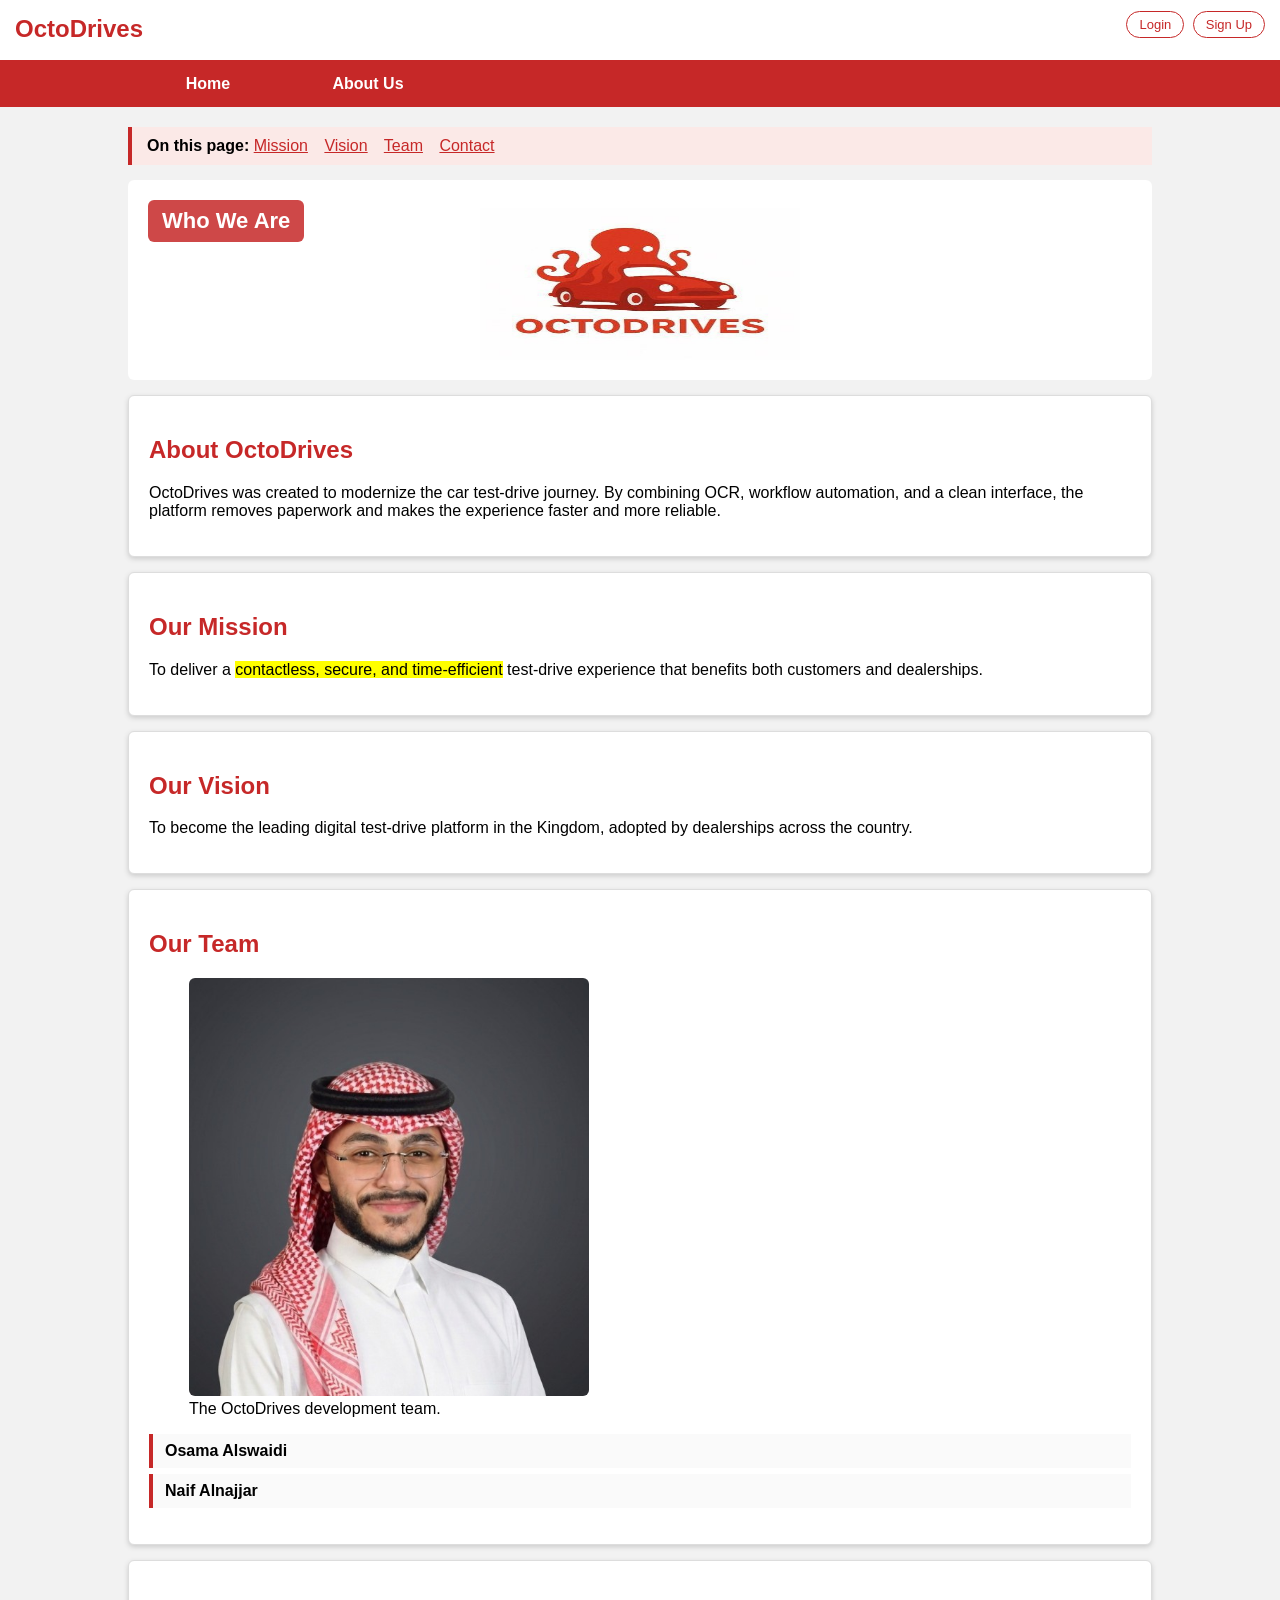
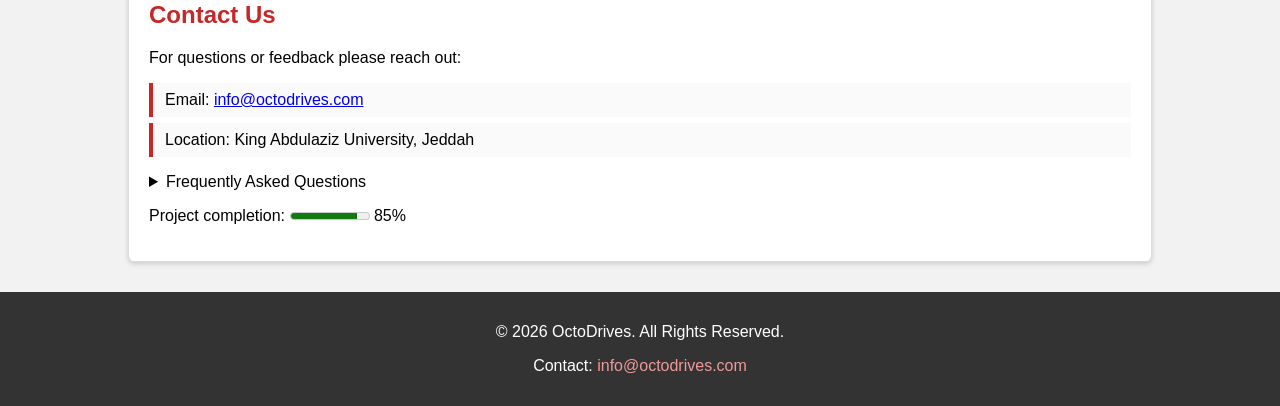
<file: about.html>
<!DOCTYPE html>
<html lang="en">
<head>
<meta charset="UTF-8">
<meta name="author" content="Osama Alswaidi, Naif Alnajjar">
<title>OctoDrives - About Us</title>
<link rel="stylesheet" type="text/css" href="css/style.css">
</head>
<body>

<header>
    <div class="logo">OctoDrives</div>
    <div class="header-links">
        <a href="login.html">Login</a>
        <a href="signup.html">Sign Up</a>
    </div>
</header>

<nav>
    <ul>
        <li>
            <a href="index.html">Home</a>
            <ul>
                <li><a href="index.html#about">The Project</a></li>
                <li><a href="index.html#features">Features</a></li>
                <li><a href="index.html#compare">Compare</a></li>
                <li><a href="index.html#how">How It Works</a></li>
            </ul>
        </li>
        <li>
            <a href="about.html">About Us</a>
            <ul>
                <li><a href="about.html#mission">Mission</a></li>
                <li><a href="about.html#vision">Vision</a></li>
                <li><a href="about.html#team">Team</a></li>
                <li><a href="about.html#contact">Contact</a></li>
            </ul>
        </li>
    </ul>
</nav>

<div class="container">

    <div class="page-links">
        <strong>On this page:</strong>
        <a href="#mission">Mission</a>
        <a href="#vision">Vision</a>
        <a href="#team">Team</a>
        <a href="#contact">Contact</a>
    </div>

    <div class="banner-box">
        <a href="about.html">
            <img src="images/about-banner.jpeg" alt="About OctoDrives banner" width="900" height="200" class="banner">
            <span class="banner-text">Who We Are</span>
        </a>
    </div>

    <article class="card">
        <h2>About OctoDrives</h2>
        <p>OctoDrives was created to modernize the car test-drive journey. By combining
        OCR, workflow automation, and a clean interface, the platform removes paperwork
        and makes the experience faster and more reliable.</p>
    </article>

    <section class="card" id="mission">
        <h2>Our Mission</h2>
        <p>To deliver a <mark>contactless, secure, and time-efficient</mark> test-drive
        experience that benefits both customers and dealerships.</p>
    </section>

    <section class="card" id="vision">
        <h2>Our Vision</h2>
        <p>To become the leading digital test-drive platform in the Kingdom, adopted by
        dealerships across the country.</p>
    </section>

    <section class="card" id="team">
        <h2>Our Team</h2>
        <figure>
            <img src="images/team.jpg" alt="OctoDrives Team" width="400" height="418" style="border-radius:6px;">
            <figcaption>The OctoDrives development team.</figcaption>
        </figure>
        <ul class="feature">
            <li><strong>Osama Alswaidi</strong></li>
            <li><strong>Naif Alnajjar</strong></li>
        </ul>
    </section>

    <section class="card" id="contact">
        <h2>Contact Us</h2>
        <p>For questions or feedback please reach out:</p>
        <ul class="feature">
            <li>Email: <a href="mailto:info@octodrives.com">info@octodrives.com</a></li>
            <li>Location: King Abdulaziz University, Jeddah</li>
        </ul>

        <details>
            <summary>Frequently Asked Questions</summary>
            <ul>
                <li>Is OctoDrives free? Yes, for dealership customers.</li>
                <li>Do I need to visit the dealership? Only to pick up the car.</li>
                <li>Is my ID safe? Yes, OCR runs locally.</li>
            </ul>
        </details>

        <p>Project completion: <meter min="0" max="100" value="85">85%</meter> 85%</p>
    </section>

</div>

<footer>
    <p>&copy; 2026 OctoDrives. All Rights Reserved.</p>
    <p>Contact: <a href="mailto:info@octodrives.com">info@octodrives.com</a></p>
</footer>

</body>
</html>
</file>
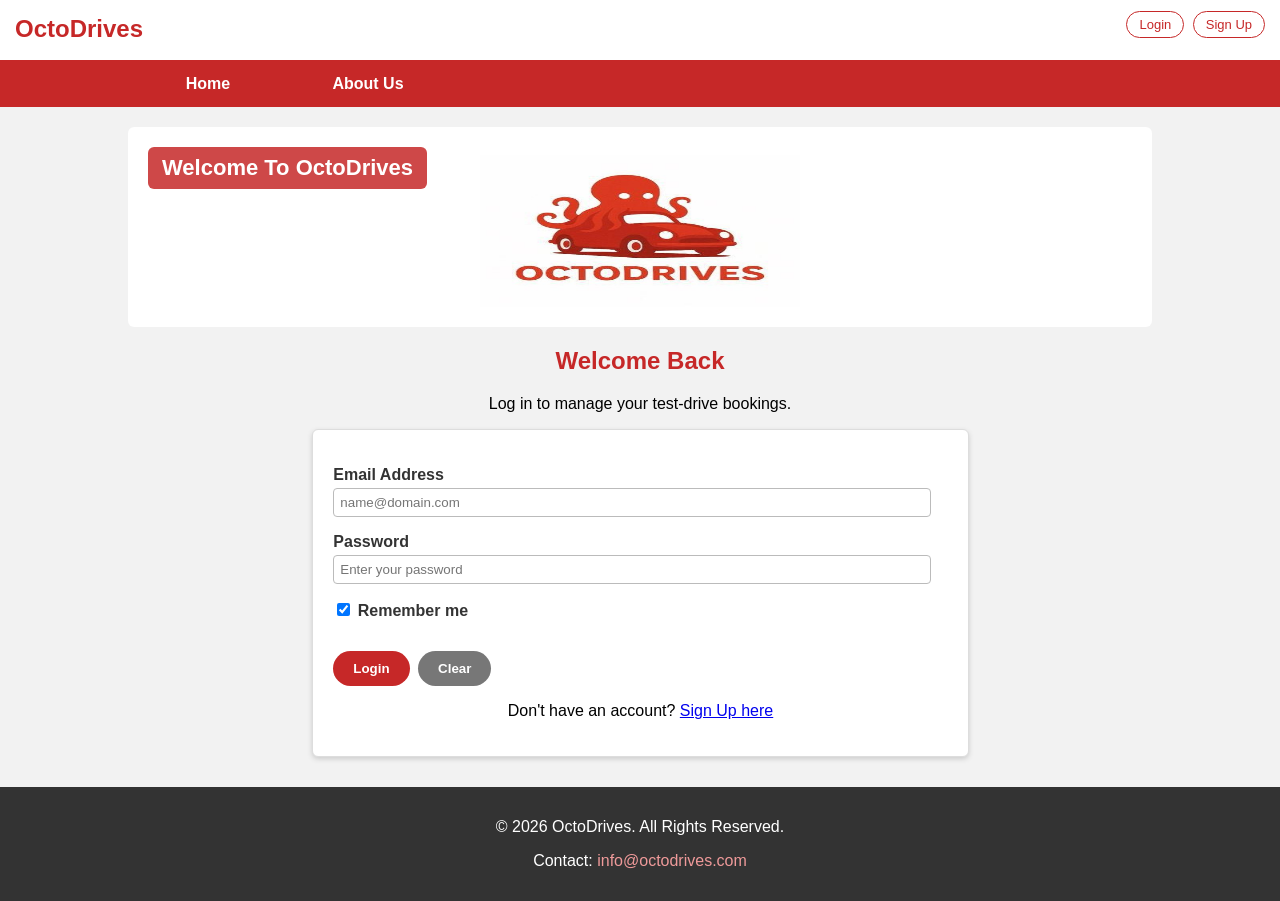
<file: login.html>
<!DOCTYPE html>
<html lang="en">
<head>
<meta charset="UTF-8">
<meta name="author" content="Osama Alswaidi, Naif Alnajjar">
<title>OctoDrives - Login</title>
<link rel="stylesheet" type="text/css" href="css/style.css">
<script src="js/script.js"></script>
</head>
<body>

<header>
    <div class="logo">OctoDrives</div>
    <div class="header-links">
        <a href="login.html">Login</a>
        <a href="signup.html">Sign Up</a>
    </div>
</header>

<nav>
    <ul>
        <li>
            <a href="index.html">Home</a>
            <ul>
                <li><a href="index.html#about">The Project</a></li>
                <li><a href="index.html#features">Features</a></li>
                <li><a href="index.html#compare">Compare</a></li>
                <li><a href="index.html#how">How It Works</a></li>
            </ul>
        </li>
        <li>
            <a href="about.html">About Us</a>
            <ul>
                <li><a href="about.html#mission">Mission</a></li>
                <li><a href="about.html#vision">Vision</a></li>
                <li><a href="about.html#team">Team</a></li>
                <li><a href="about.html#contact">Contact</a></li>
            </ul>
        </li>
    </ul>
</nav>

<div class="container">

    <div class="banner-box">
        <a href="about.html">
            <img src="images/login-banner.jpeg" alt="OctoDrives login banner - go to About Us" width="900" height="200" class="banner">
            <span class="banner-text">Welcome To OctoDrives</span>
        </a>
    </div>

    <h2 style="text-align:center;">Welcome Back</h2>
    <p style="text-align:center;">Log in to manage your test-drive bookings.</p>

    <form name="loginForm" method="post" action="index.html">
        <p>
            <label for="email">Email Address</label>
            <input type="email" id="email" name="email" class="field" placeholder="name@domain.com">
        </p>
        <p>
            <label for="pwd">Password</label>
            <input type="password" id="pwd" name="pwd" class="field" placeholder="Enter your password">
        </p>
        <p>
            <input type="checkbox" id="remember" name="remember" checked>
            <label for="remember" style="display:inline;">Remember me</label>
        </p>
        <p>
            <input type="button" value="Login" class="btn" onclick="validateLogin()">
            <input type="reset" value="Clear" class="btn gray">
        </p>
        <p style="text-align:center;">
            Don't have an account? <a href="signup.html">Sign Up here</a>
        </p>
    </form>

</div>

<footer>
    <p>&copy; 2026 OctoDrives. All Rights Reserved.</p>
    <p>Contact: <a href="mailto:info@octodrives.com">info@octodrives.com</a></p>
</footer>

</body>
</html>
</file>
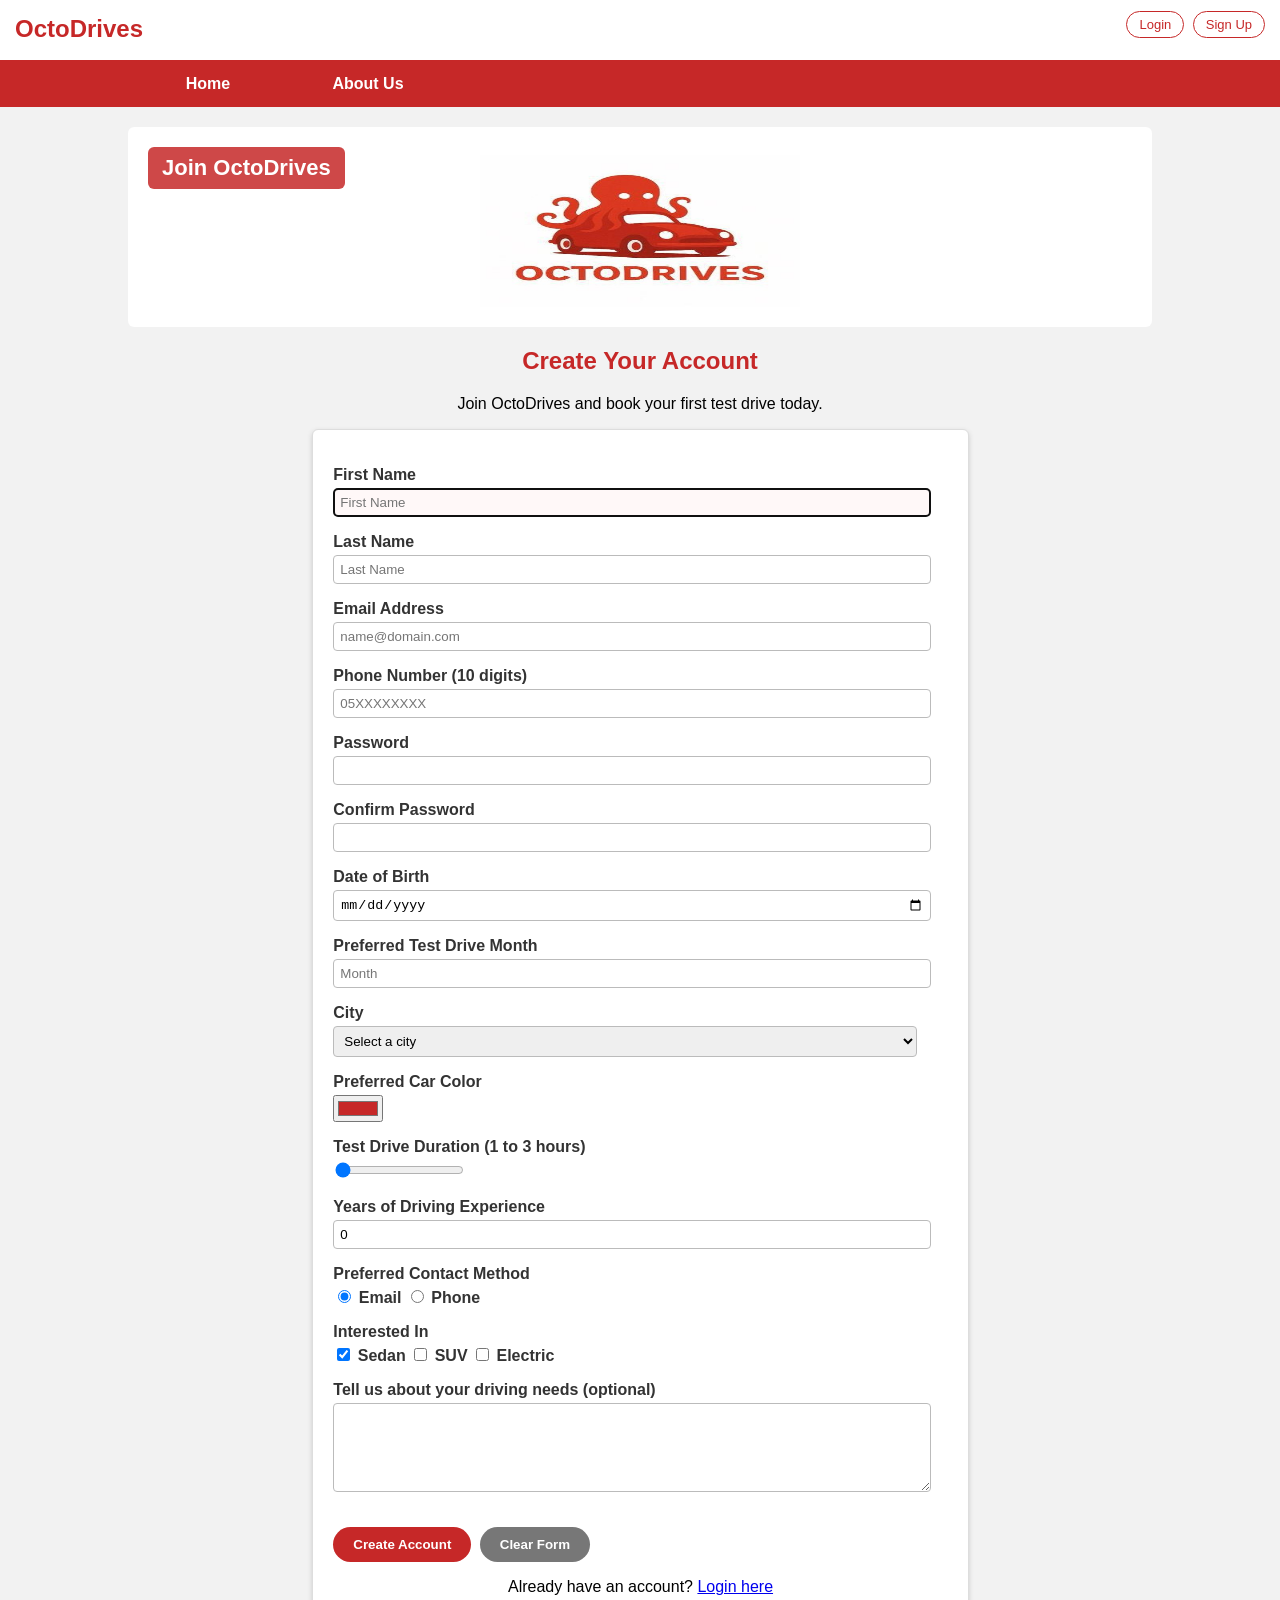
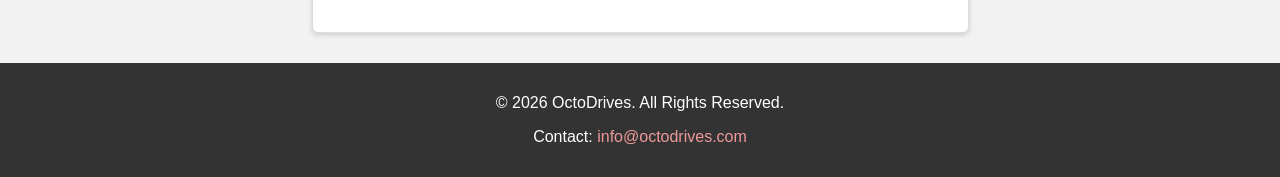
<file: signup.html>
<!DOCTYPE html>
<html lang="en">
<head>
<meta charset="UTF-8">
<meta name="author" content="Osama Alswaidi, Naif Alnajjar">
<title>OctoDrives - Sign Up</title>
<link rel="stylesheet" type="text/css" href="css/style.css">
<script src="js/script.js"></script>
</head>
<body>

<header>
    <div class="logo">OctoDrives</div>
    <div class="header-links">
        <a href="login.html">Login</a>
        <a href="signup.html">Sign Up</a>
    </div>
</header>

<nav>
    <ul>
        <li>
            <a href="index.html">Home</a>
            <ul>
                <li><a href="index.html#about">The Project</a></li>
                <li><a href="index.html#features">Features</a></li>
                <li><a href="index.html#compare">Compare</a></li>
                <li><a href="index.html#how">How It Works</a></li>
            </ul>
        </li>
        <li>
            <a href="about.html">About Us</a>
            <ul>
                <li><a href="about.html#mission">Mission</a></li>
                <li><a href="about.html#vision">Vision</a></li>
                <li><a href="about.html#team">Team</a></li>
                <li><a href="about.html#contact">Contact</a></li>
            </ul>
        </li>
    </ul>
</nav>

<div class="container">

    <div class="banner-box">
        <a href="about.html">
            <img src="images/signup-banner.jpeg" alt="OctoDrives sign up banner - go to About Us" width="900" height="200" class="banner">
            <span class="banner-text">Join OctoDrives</span>
        </a>
    </div>

    <h2 style="text-align:center;">Create Your Account</h2>
    <p style="text-align:center;">Join OctoDrives and book your first test drive today.</p>

    <form name="signupForm" method="post" action="index.html" autocomplete="on" onreset="formCleared()">

        <p>
            <label for="fname">First Name</label>
            <input type="text" id="fname" name="fname" class="field" size="25" maxlength="30" placeholder="First Name" autofocus onblur="checkEmpty('fname', 'fnameMsg')">
            <span id="fnameMsg" class="error"></span>
        </p>
        <p>
            <label for="lname">Last Name</label>
            <input type="text" id="lname" name="lname" class="field" size="25" maxlength="30" placeholder="Last Name" onblur="checkEmpty('lname', 'lnameMsg')">
            <span id="lnameMsg" class="error"></span>
        </p>
        <p>
            <label for="email">Email Address</label>
            <input type="email" id="email" name="email" class="field" placeholder="name@domain.com" onblur="checkEmpty('email', 'emailMsg')">
            <span id="emailMsg" class="error"></span>
        </p>
        <p>
            <label for="phone">Phone Number (10 digits)</label>
            <input type="tel" id="phone" name="phone" class="field" placeholder="05XXXXXXXX" pattern="[0-9]{10}" onfocus="showPhoneHelp()" onblur="hidePhoneHelp()">
            <span id="phoneHelp" style="color:#c62828; font-size:13px;"></span>
        </p>
        <p>
            <label for="pwd">Password</label>
            <input type="password" id="pwd" name="pwd" class="field">
        </p>
        <p>
            <label for="pwd2">Confirm Password</label>
            <input type="password" id="pwd2" name="pwd2" class="field" onblur="checkPasswords()">
            <span id="pwd2Msg" class="error"></span>
        </p>
        <p>
            <label for="dob">Date of Birth</label>
            <input type="date" id="dob" name="dob" class="field">
        </p>
        <p>
            <label for="driveMonth">Preferred Test Drive Month</label>
            <input type="text" id="driveMonth" name="driveMonth" class="field" list="months" placeholder="Month">
            <datalist id="months">
                <option value="January"></option>
                <option value="February"></option>
                <option value="March"></option>
                <option value="April"></option>
                <option value="May"></option>
                <option value="June"></option>
                <option value="July"></option>
                <option value="August"></option>
                <option value="September"></option>
                <option value="October"></option>
                <option value="November"></option>
                <option value="December"></option>
            </datalist>
        </p>
        <p>
            <label for="city">City</label>
            <select id="city" name="city" class="field">
                <option value="">Select a city</option>
                <option value="Jeddah">Jeddah</option>
                <option value="Riyadh">Riyadh</option>
                <option value="Dammam">Dammam</option>
                <option value="Makkah">Makkah</option>
                <option value="Madinah">Madinah</option>
            </select>
        </p>
        <p>
            <label for="carColor">Preferred Car Color</label>
            <input type="color" id="carColor" name="carColor" value="#c62828">
        </p>
        <p>
            <label for="duration">Test Drive Duration (1 to 3 hours)</label>
            <input type="range" id="duration" name="duration" min="1" max="3" value="1">
        </p>
        <p>
            <label for="experience">Years of Driving Experience</label>
            <input type="number" id="experience" name="experience" class="field" min="0" max="60" step="1" value="0">
        </p>

        <p>
            <label>Preferred Contact Method</label>
            <input type="radio" id="email-r" name="contact" value="email" checked>
            <label for="email-r" style="display:inline;">Email</label>
            <input type="radio" id="phone-r" name="contact" value="phone">
            <label for="phone-r" style="display:inline;">Phone</label>
        </p>

        <p>
            <label>Interested In</label>
            <input type="checkbox" id="sedan" name="sedan" checked>
            <label for="sedan" style="display:inline;">Sedan</label>
            <input type="checkbox" id="suv" name="suv">
            <label for="suv" style="display:inline;">SUV</label>
            <input type="checkbox" id="electric" name="electric">
            <label for="electric" style="display:inline;">Electric</label>
        </p>

        <p>
            <label for="feedback">Tell us about your driving needs (optional)</label>
            <textarea id="feedback" name="feedback" class="field" rows="5" cols="40"></textarea>
        </p>

        <p>
            <input type="button" value="Create Account" class="btn" onclick="validateSignup()">
            <input type="reset" value="Clear Form" class="btn gray">
        </p>

        <p style="text-align:center;">
            Already have an account? <a href="login.html">Login here</a>
        </p>
    </form>

</div>

<footer>
    <p>&copy; 2026 OctoDrives. All Rights Reserved.</p>
    <p>Contact: <a href="mailto:info@octodrives.com">info@octodrives.com</a></p>
</footer>

</body>
</html>
</file>
<file: css/style.css>
body {
    font-family: Arial, Helvetica, sans-serif;
    background-color: #f2f2f2;
    margin: 0;
}

h1, h2 { color: #c62828; }

header {
    background-color: white;
    padding: 15px;
    height: 30px;
    border-bottom: 3px solid #c62828;
}

.logo {
    color: #c62828;
    font-size: 24px;
    font-weight: bold;
    display: inline;
}

.header-links { float: right; }

.header-links a {
    color: #c62828;
    text-decoration: none;
    border: 1px solid #c62828;
    padding: 5px 12px;
    margin-left: 4px;
    border-radius: 15px;
    font-size: 13px;
}

nav {
    background-color: #c62828;
    height: 44px;
    padding-left: 10%;
}

nav ul {
    list-style: none;
    margin: 0;
    padding: 0;
}

nav ul li {
    float: left;
    position: relative;
    width: 10em;
}

nav ul li a {
    color: white;
    text-decoration: none;
    padding: 12px 20px;
    display: block;
    font-weight: bold;
    text-align: center;
}

nav ul li a:hover { background-color: #8e0000; }

nav ul li ul {
    display: none;
    position: absolute;
    width: 10em;
    background-color: white;
    z-index: 100;
}

nav ul li:hover ul { display: block; }

nav ul li ul li { border-top: 1px solid #ddd; }

nav ul li ul li a {
    color: #333;
    padding: 10px 18px;
    font-weight: normal;
    text-align: left;
}

nav ul li ul li a:hover {
    background-color: #fbe9e7;
    color: #c62828;
}

.container {
    width: 80%;
    margin-left: 10%;
    margin-top: 20px;
    margin-bottom: 20px;
}

.card {
    background-color: white;
    padding: 20px;
    border: 1px solid #ddd;
    border-radius: 6px;
    margin-bottom: 15px;
    box-shadow: 0px 2px 5px #ccc;
}

.page-links {
    background-color: #fbe9e7;
    padding: 10px 15px;
    border-left: 4px solid #c62828;
    margin-bottom: 15px;
}

.page-links a { color: #c62828; margin-right: 12px; }

.banner-box {
    position: relative;
    height: 200px;
    margin-bottom: 15px;
}

img.banner {
    position: absolute;
    top: 0px;
    left: 0px;
    width: 100%;
    height: 200px;
    border-radius: 6px;
    z-index: 1;
}

.banner-text {
    position: absolute;
    top: 20px;
    left: 20px;
    z-index: 2;
    color: white;
    font-size: 22px;
    font-weight: bold;
    text-decoration: none;
    padding: 8px 14px;
    background-color: rgba(198, 40, 40, 0.85);
    border-radius: 6px;
}

table { width: 100%; }

caption {
    font-weight: bold;
    color: #c62828;
    text-align: left;
    padding-bottom: 5px;
}

th, td {
    border: 1px solid #ccc;
    padding: 8px;
    text-align: left;
}

th { background-color: #c62828; color: white; }

.alt { background-color: #fafafa; }

tfoot td {
    background-color: #fbe9e7;
    font-weight: bold;
}

ul.feature { list-style: none; padding: 0; }

ul.feature li {
    background-color: #fafafa;
    border-left: 4px solid #c62828;
    padding: 8px 12px;
    margin-bottom: 6px;
}

form {
    background-color: white;
    padding: 20px;
    border: 1px solid #ddd;
    border-radius: 6px;
    width: 60%;
    margin-left: 18%;
    box-shadow: 0px 2px 5px #ccc;
}

label {
    display: block;
    margin-top: 10px;
    margin-bottom: 4px;
    font-weight: bold;
    color: #333;
}

.field {
    width: 95%;
    padding: 6px;
    border: 1px solid #bbb;
    border-radius: 4px;
}

.field:focus {
    background-color: #fff8f8;
    border-color: #c62828;
}

.btn {
    background-color: #c62828;
    color: white;
    border-style: none;
    padding: 10px 20px;
    border-radius: 20px;
    margin-top: 15px;
    margin-right: 4px;
    font-weight: bold;
    text-decoration: none;
}

.gray { background-color: #777; }

footer {
    background-color: #333;
    color: white;
    text-align: center;
    padding: 15px;
    margin-top: 30px;
}

footer a { color: #ef9a9a; text-decoration: none; }

@media print {
    body { background-color: white; font-family: "Times New Roman", times, serif; }
    header, nav, footer { display: none; }
}
</file>
